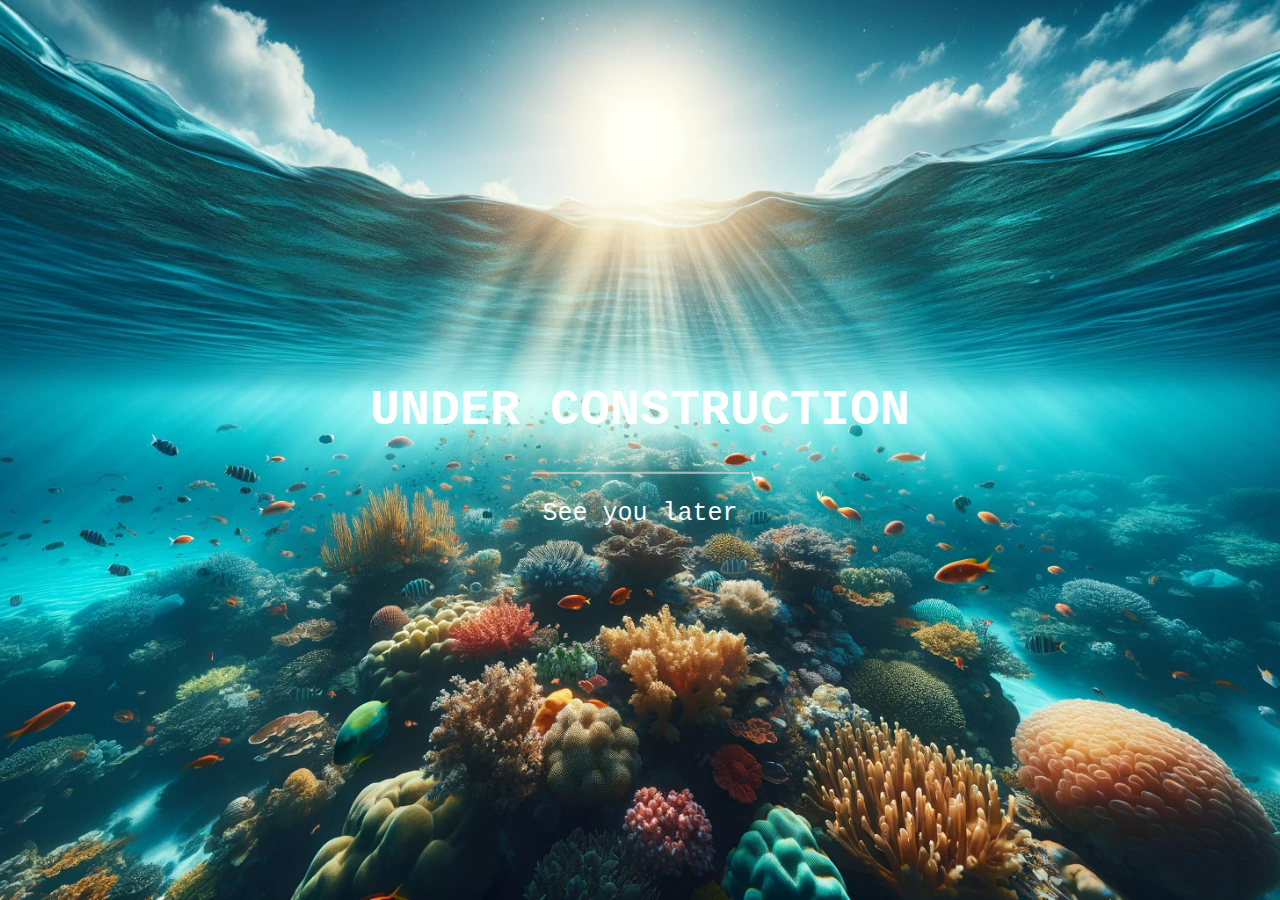
<file: coming-soon-seavision.html>
<!DOCTYPE html>
<html>
<head>
  <meta name="viewport" content="width=device-width, initial-scale=1">
  <title>SeaVision Pro - Under construction</title>
  <style>
    body, html {
      height: 100%;
      margin: 0;
    }

    .bgimg {
      background-image: url(images/seavision-coming-soon.png);
      height: 100%;
      background-position: center;
      background-size: cover;
      position: relative;
      color: white;
      font-family: "Courier New", Courier, monospace;
      font-size: 25px;
    }


    .middle {
      position: absolute;
      top: 50%;
      left: 50%;
      transform: translate(-50%, -50%);
      text-align: center;
    }

    hr {
      margin: auto;
      width: 40%;
    }
  </style>
</head>

<body>

<div class="bgimg">
  <div class="middle">
    <h1>UNDER CONSTRUCTION</h1>
    <hr>
    <p>See you later</p>
  </div>
</div>

</body>
</html>
</file>
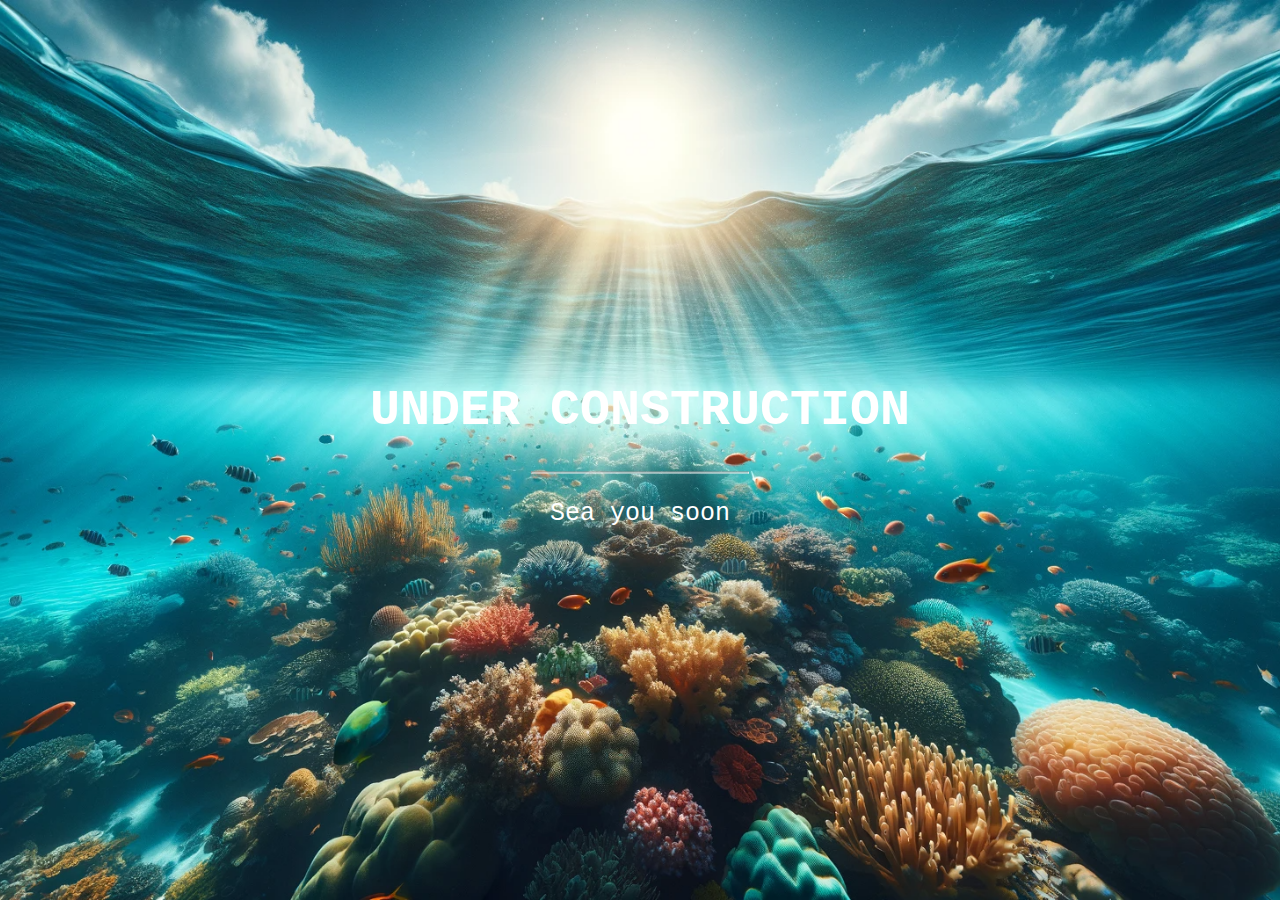
<file: old-build/coming-soon-seavision.html>
<!DOCTYPE html>
<html>
<head>
  <meta name="viewport" content="width=device-width, initial-scale=1">
  <title>SeaVision Pro - Under construction</title>
  <style>
    body, html {
      height: 100%;
      margin: 0;
    }

    .bgimg {
      background-image: url(images/seavision-coming-soon.png);
      height: 100%;
      background-position: center;
      background-size: cover;
      position: relative;
      color: white;
      font-family: "Courier New", Courier, monospace;
      font-size: 25px;
    }


    .middle {
      position: absolute;
      top: 50%;
      left: 50%;
      transform: translate(-50%, -50%);
      text-align: center;
    }

    hr {
      margin: auto;
      width: 40%;
    }
  </style>
</head>

<body>

<div class="bgimg">
  <div class="middle">
    <h1>UNDER CONSTRUCTION</h1>
    <hr>
    <p>Sea you soon</p>
  </div>
</div>

</body>
</html>
</file>
